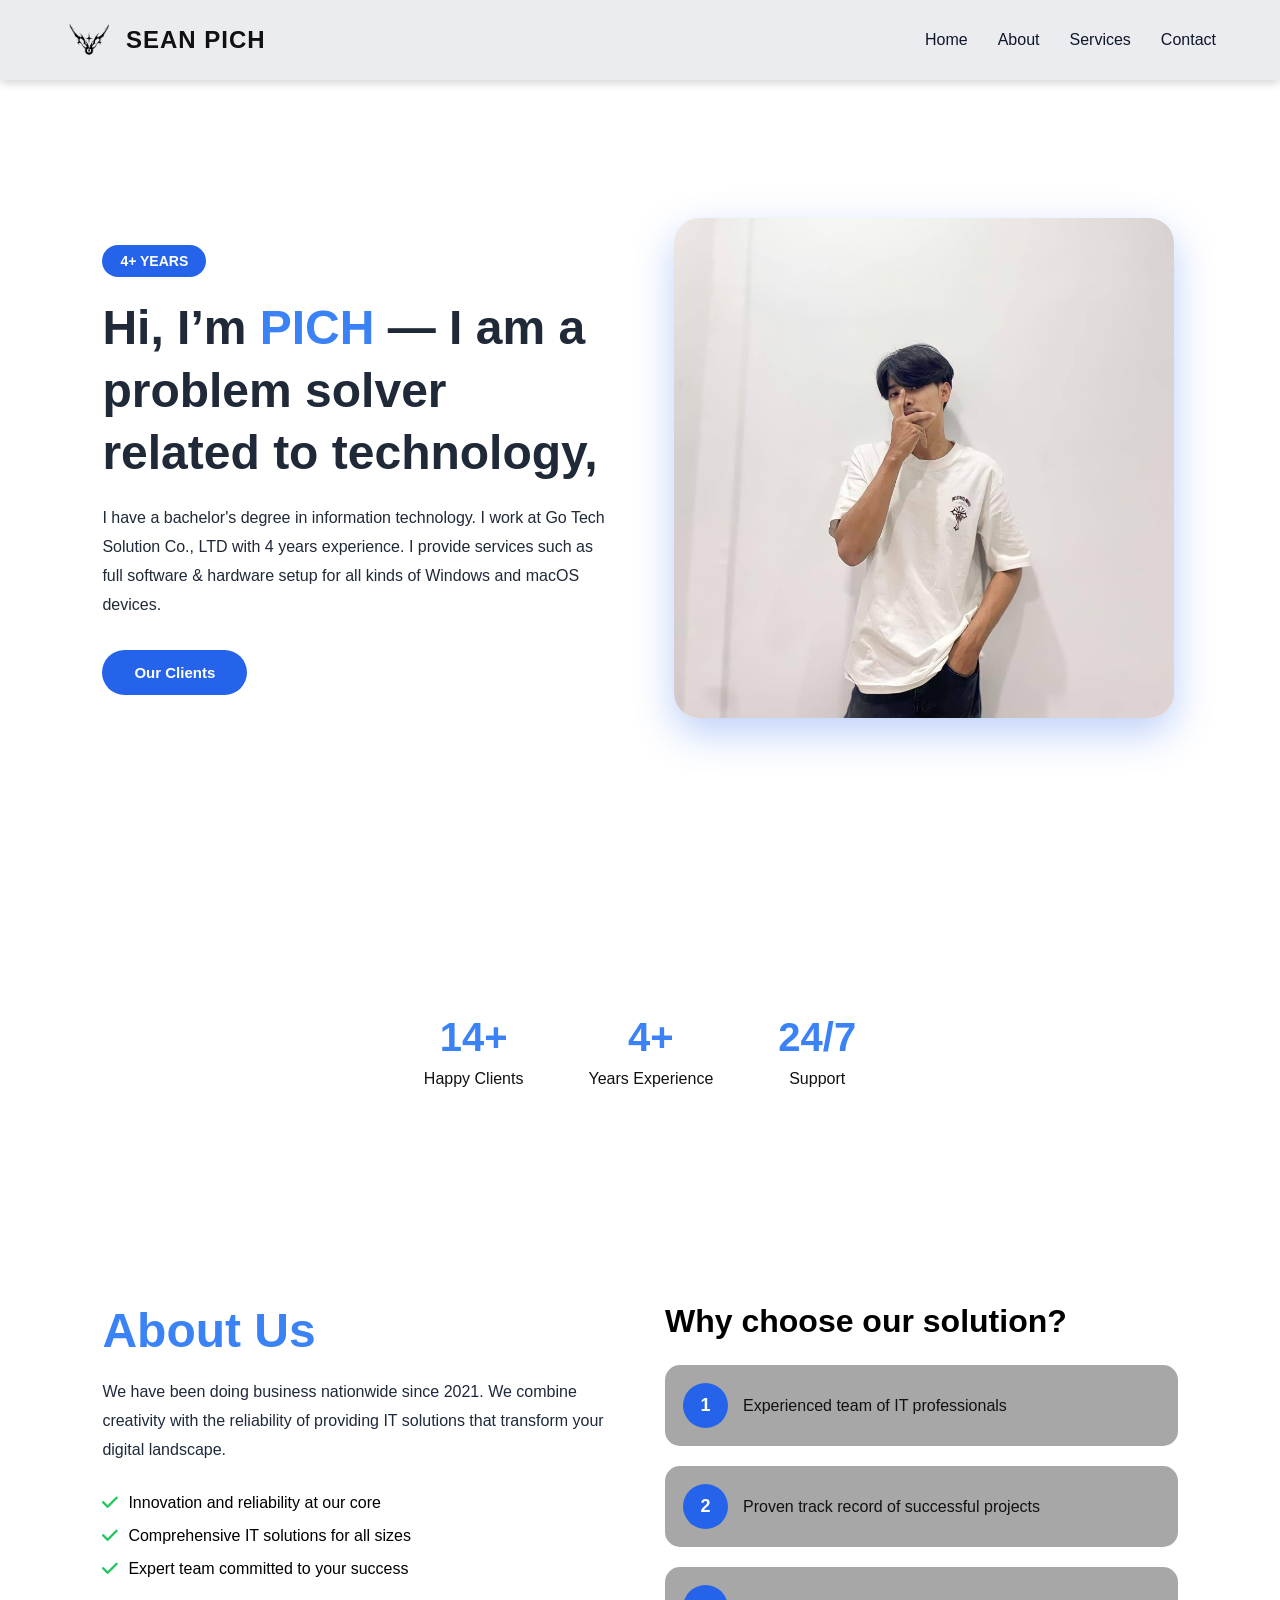
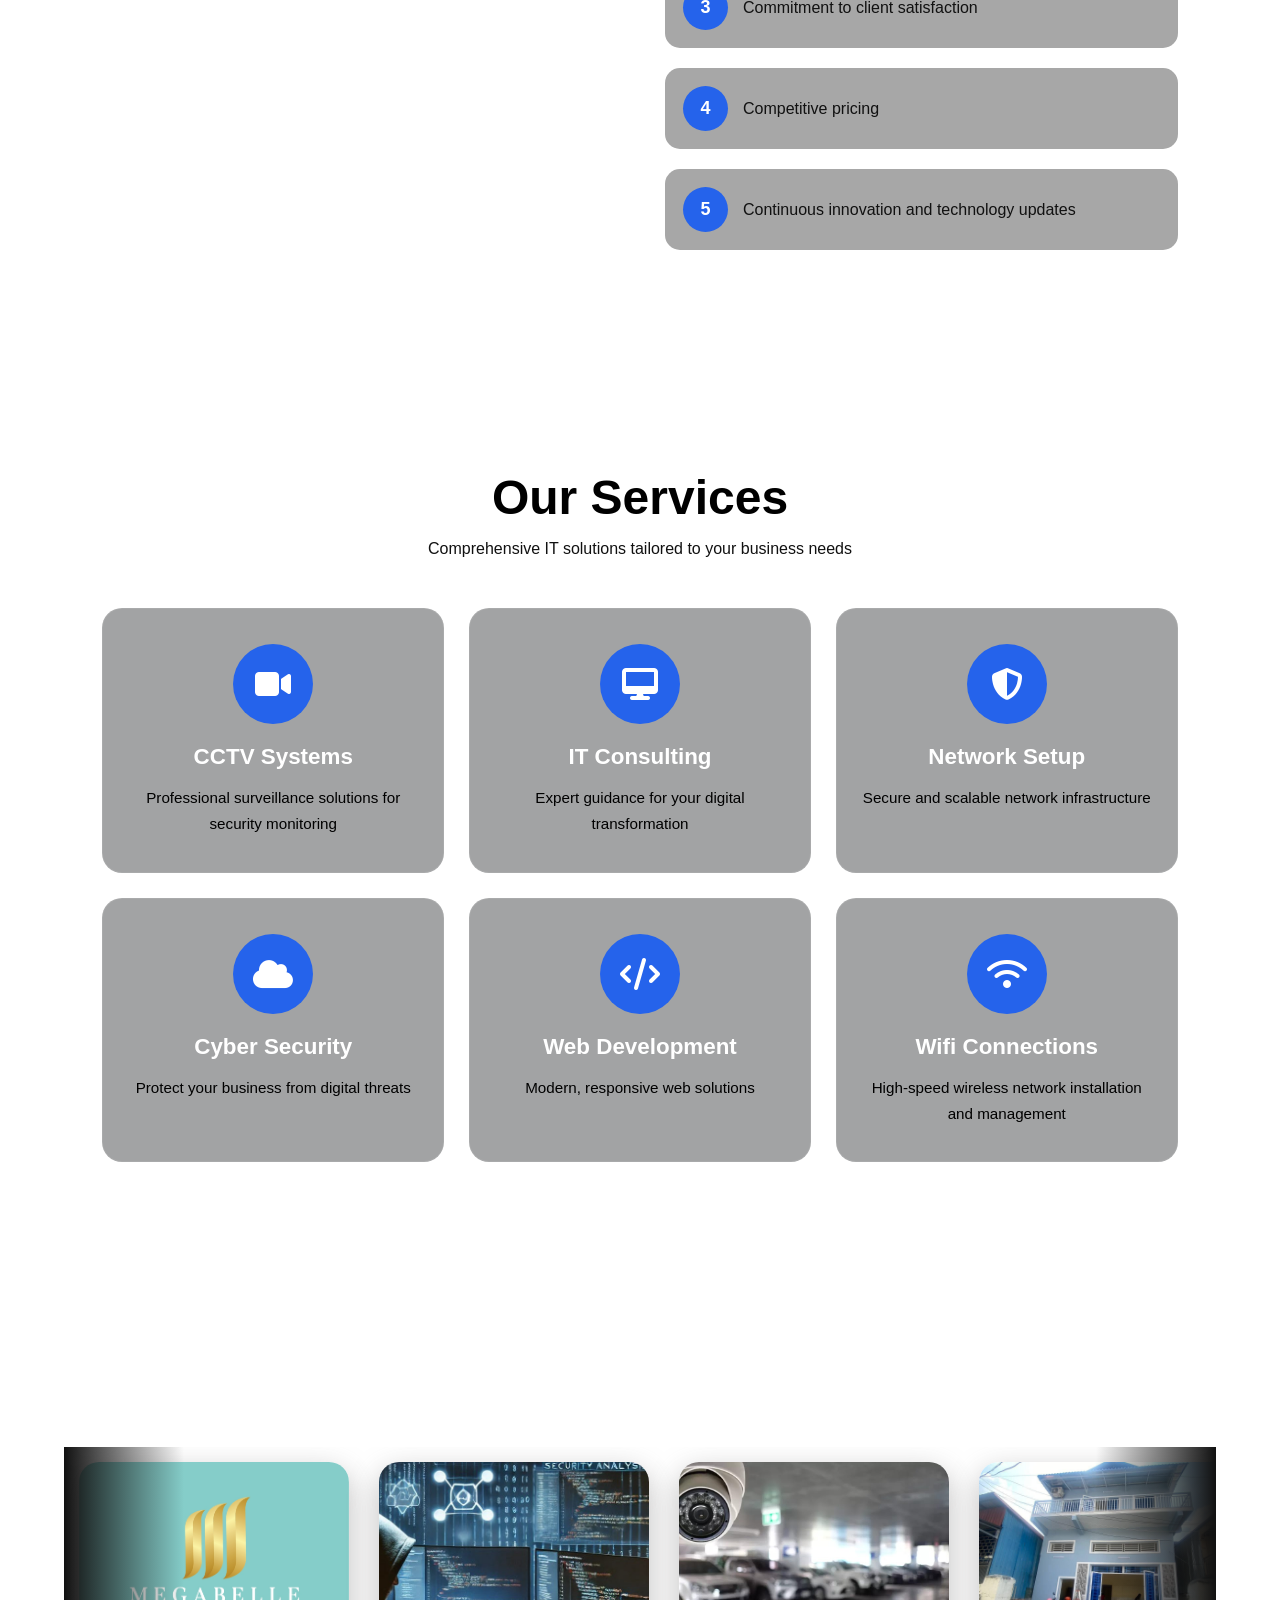
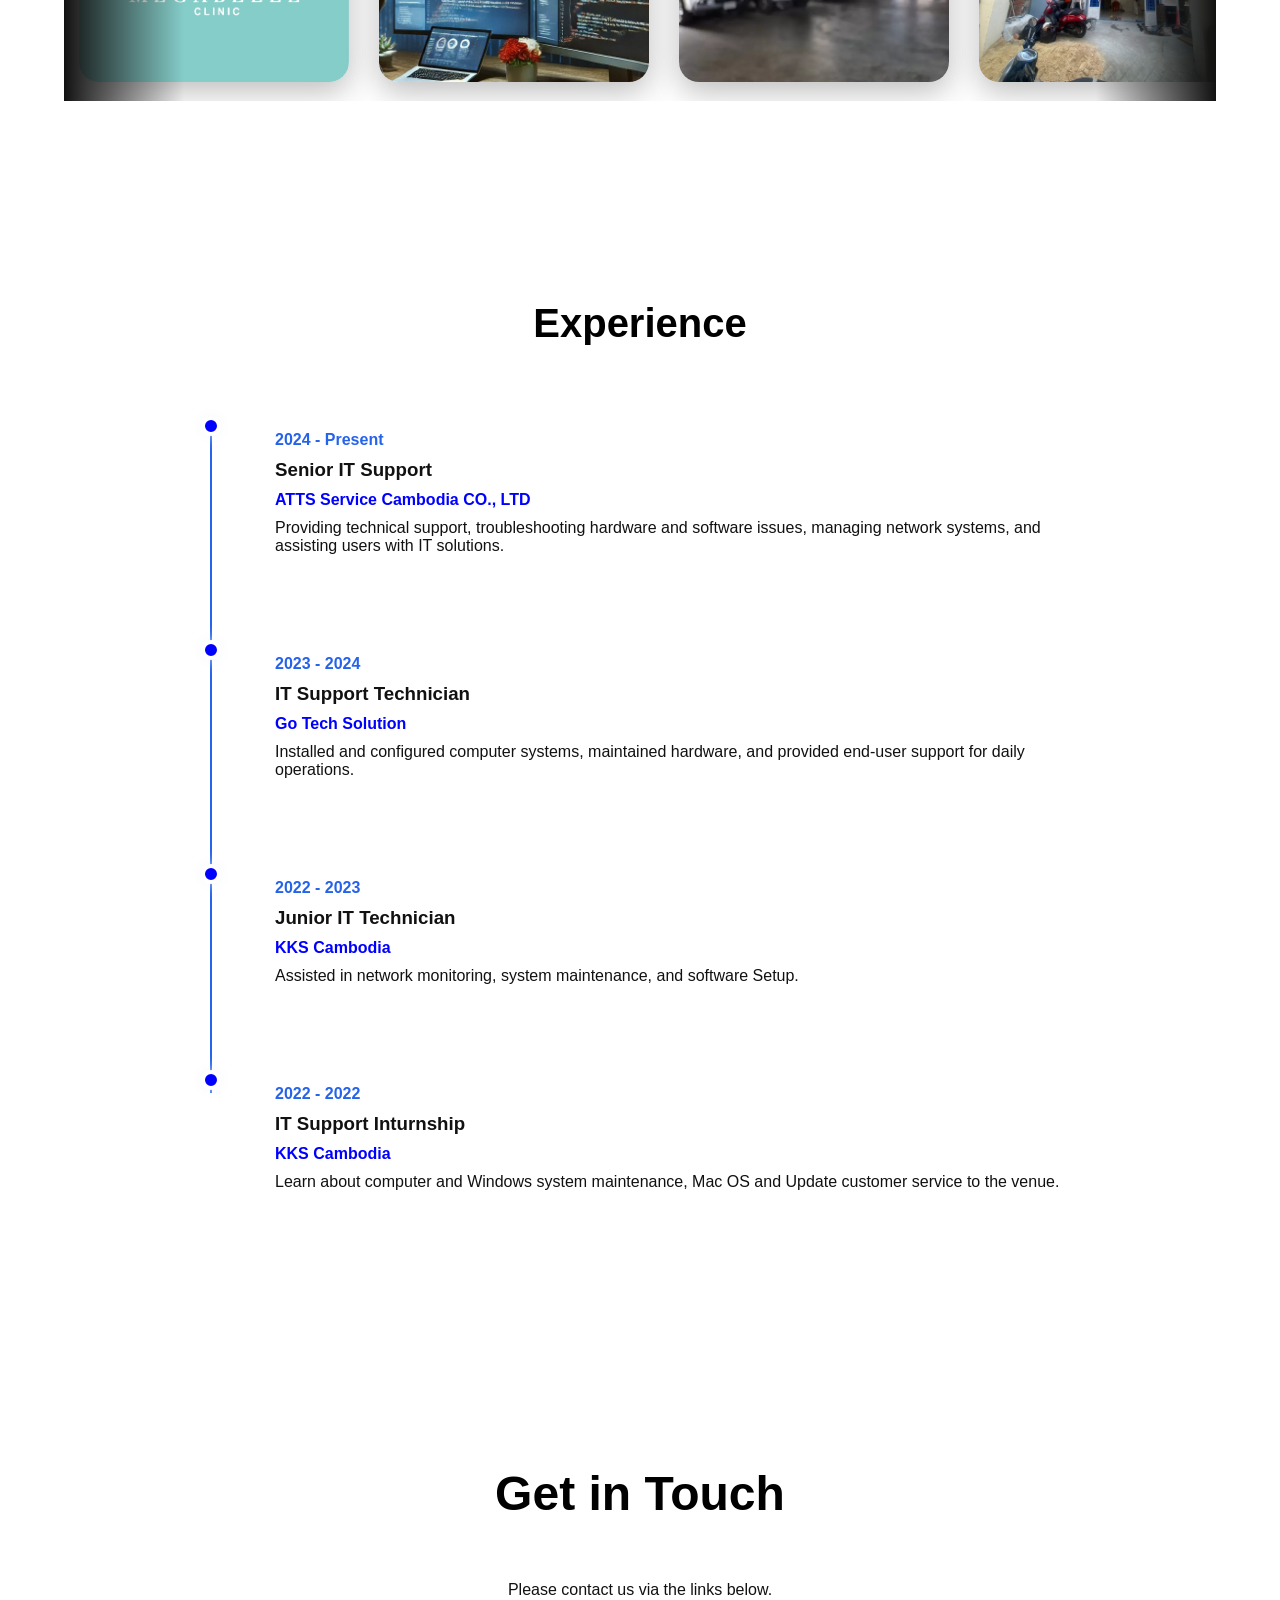
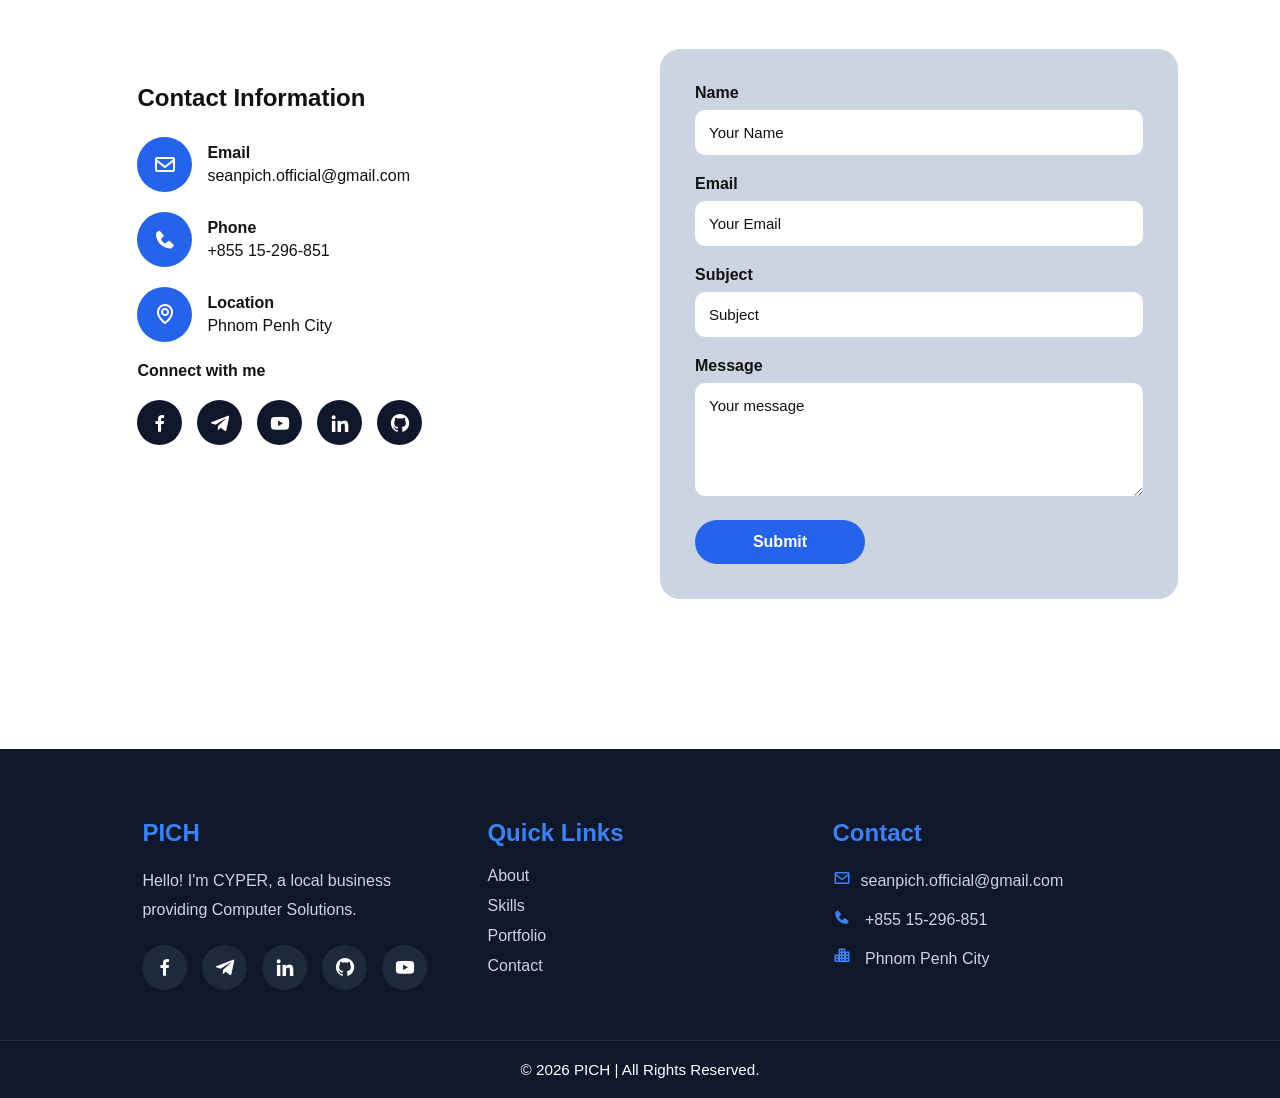
<file: index.html>
<!DOCTYPE html>
<html lang="en">
<head>
<meta charset="UTF-8">
<meta name="viewport" content="width=device-width, initial-scale=1.0">
<title>SEAN PICH | CYPER</title>
<link rel="icon" type="image/png" href="Image/Cyper-Logo.png" />

<link rel="stylesheet" href="style.css">
<link rel="stylesheet" href="script.js">
<link rel="stylesheet"
href="https://cdnjs.cloudflare.com/ajax/libs/font-awesome/6.5.1/css/all.min.css">
<link href="https://unpkg.com/boxicons@2.1.4/css/boxicons.min.css" rel="stylesheet">
<link rel="stylesheet"
href="https://cdnjs.cloudflare.com/ajax/libs/font-awesome/6.5.1/css/all.min.css">
<link rel="stylesheet"
href="https://cdnjs.cloudflare.com/ajax/libs/font-awesome/6.5.1/css/all.min.css">
</head>

<body>

<header>
    <div class="container header-inner">
      <div class="logo">
        <img src="Image/Cyper-Logo.png" alt="logo" />
        <a href="#" class="brand">SEAN PICH</a>
      </div>

        <ul class="nav-links">
            <li><a href="#home">Home</a></li>
            <li><a href="#about">About</a></li>
            <li><a href="#services">Services</a></li>
            <li><a href="#contact">Contact</a></li>
        </ul>
    </nav>
</header>

     <!-- Home -->
  <section id="hero" class="hero-section">
    <div class="container">

      <!-- LEFT CONTENT -->
      <div class="hero-text">
        <span class="badge">4+ YEARS</span>

        <h1>
          Hi, I’m <span>PICH</span> — I am a<br>
          problem solver related to technology, 
        </h1>

        <p>
          I have a bachelor's degree in information technology. I work at Go Tech Solution Co., LTD with 4 years experience. I provide services such as full software & hardware setup for all kinds of Windows and macOS devices.
        </p>

        <div class="buttons">
          <a href="Project/"><button class="btn primary" onclick="showApps()">Our Clients</button></a>
          
        </div>
      </div>

      <!-- RIGHT IMAGE -->
      <div class="hero-image">
        <img src="Image/4.jpg" alt="Developer">
      </div>
    </div>
  </section>

      <!-- Project Counter Section -->
<section class="stats">

    <div class="stat-card">
        <h2>14+</h2>
        <p>Happy Clients</p>
    </div>

    <div class="stat-card">
        <h2>4+</h2>
        <p>Years Experience</p>
    </div>

    <div class="stat-card">
        <h2>24/7</h2>
        <p>Support</p>
    </div>
</section>

    <!-----ABOUT US------>
<section id="about" class="about-section">
    <div class="about-container">

        <!-- LEFT -->
        <div class="about-left">
            <h1>About Us</h1>
            <p>
                We have been doing business nationwide since 2021. 
                We combine creativity with the reliability of providing IT solutions that transform your digital landscape.
            </p>

            <ul class="about-features">
                <li><i class="fas fa-check"></i> Innovation and reliability at our core</li>
                <li><i class="fas fa-check"></i> Comprehensive IT solutions for all sizes</li>
                <li><i class="fas fa-check"></i> Expert team committed to your success</li>
            </ul>
        </div>

        <!-- RIGHT -->
        <div class="about-right">
            <h2>Why choose our solution?</h2>

            <div class="why-item">
                <div class="number">1</div>
                <p>Experienced team of IT professionals</p>
            </div>

            <div class="why-item">
                <div class="number">2</div>
                <p>Proven track record of successful projects</p>
            </div>

            <div class="why-item">
                <div class="number">3</div>
                <p>Commitment to client satisfaction</p>
            </div>

            <div class="why-item">
                <div class="number">4</div>
                <p>Competitive pricing</p>
            </div>

            <div class="why-item">
                <div class="number">5</div>
                <p>Continuous innovation and technology updates</p>
            </div>

        </div>

    </div>
</section>

<!--------SECTION SEVICES------------->
<section id="services" class="services-section">
  <h2>Our Services</h2>
  <p>Comprehensive IT solutions tailored to your business needs</p>

  <div class="services-grid">

    <!-- Service 1 -->
        <div class="service-card">
            <div class="icon">
                <i class="fa-solid fa-video"></i>
            </div>
            <h3>CCTV Systems</h3>
            <p>Professional surveillance solutions for security monitoring</p>
        </div>

        <!-- Service 2 -->
        <div class="service-card">
            <div class="icon">
                <i class="fa-solid fa-desktop"></i>
            </div>
            <h3>IT Consulting</h3>
            <p>Expert guidance for your digital transformation</p>
        </div>

        <!-- Service 3 -->
        <div class="service-card">
            <div class="icon">
                <i class="fa-solid fa-shield-halved"></i>
            </div>
            <h3>Network Setup</h3>
            <p>Secure and scalable network infrastructure</p>
        </div>

        <!-- Service 4 -->
        <div class="service-card">
            <div class="icon">
                <i class="fa-solid fa-cloud"></i>
            </div>
            <h3>Cyber Security</h3>
            <p>Protect your business from digital threats</p>
        </div>

        <!-- Service 5 -->
        <div class="service-card">
            <div class="icon">
                <i class="fa-solid fa-code"></i>
            </div>
            <h3>Web Development</h3>
            <p>Modern, responsive web solutions</p>
        </div>

        <!-- Service 6 -->
        <div class="service-card">
            <div class="icon">
                <i class="fa-solid fa-wifi"></i>
            </div>
            <h3>Wifi Connections</h3>
            <p>High-speed wireless network installation and management</p>
        </div>
  </div>
</section>
<section class="carousel-section">
    <h2>Our Gallery</h2>

    <div class="slider">
        <div class="slide-track">

            <!-- Set 1 -->
            <div class="slide">
                <img src="Image/Megabelle.jpg" alt="">
            </div>

            <div class="slide">
                <img src="Image/Office Security Upgrade.jpg" alt="">
            </div>

            <div class="slide">
                <img src="Image/Parking CCTV Setup.jpg" alt="">
            </div>

            <div class="slide">
                <img src="Image/Perkpra Camera Project.jpg" alt="">
            </div>

            <div class="slide">
                <img src="Image/SK SEVEN.png" alt="">
            </div>

            <div class="slide">
                <img src="Image/SK7 Warehouse.jpg" alt="">
            </div>

            <!-- Duplicate Set -->
            <div class="slide">
                <img src="Image/Systems Network Cyber Security.jpg" alt="">
            </div>

        </div>
    </div>
</section>

<!-- EXPERIENCE SECTION -->
<section id="experience" class="experience section">
  <div class="container">
    <div class="section-title">
      <h2>Experience</h2>
    </div>

    <div class="timeline">

      <div class="timeline-item">
        <div class="timeline-dot"></div>

        <div class="timeline-content">
          <span class="timeline-date">2024 - Present</span>
          <h3>Senior IT Support</h3>
          <h4>ATTS Service Cambodia CO., LTD</h4>
          <p>
            Providing technical support, troubleshooting hardware and software
            issues, managing network systems, and assisting users with IT solutions.
          </p>
        </div>
      </div>

      <div class="timeline-item">
        <div class="timeline-dot"></div>

        <div class="timeline-content">
          <span class="timeline-date">2023 - 2024</span>
          <h3>IT Support Technician</h3>
          <h4>Go Tech Solution</h4>
          <p>
            Installed and configured computer systems, maintained hardware,
            and provided end-user support for daily operations.
          </p>
        </div>
      </div>

      <div class="timeline-item">
        <div class="timeline-dot"></div>

        <div class="timeline-content">
          <span class="timeline-date">2022 - 2023</span>
          <h3>Junior IT Technician</h3>
          <h4>KKS Cambodia  </h4>
          <p>
            Assisted in network monitoring, system maintenance, and software Setup.
          </p>
        </div>
      </div>

          <div class="timeline-item">
        <div class="timeline-dot"></div>

        <div class="timeline-content">
          <span class="timeline-date">2022 - 2022</span>
          <h3>IT Support Inturnship</h3>
          <h4>KKS Cambodia  </h4>
          <p>
            Learn about computer and Windows system maintenance, Mac OS and​ Update customer service to the venue.
          </p>
        </div>
      </div>

    </div>
  </div>
</section>

    <!-- CONTACT -->
    <section id="contact" class="contact-section section">
      <h2 class="section-title">Get in Touch</h2>
      <p class="subtitle">Please contact us via the links below.</p>

      <div class="contact-container">
        <div class="contact-info">
          <h3>Contact Information</h3>
          <div class="info-item">
            <div class="icon-box"><i class='bx bx-envelope'></i></div>
            <div><strong>Email</strong>
              <p>seanpich.official@gmail.com</p>
            </div>
          </div>
          <div class="info-item">
            <div class="icon-box"><i class='bx bxs-phone'></i></div>
            <div><strong>Phone</strong>
              <p>+855 15-296-851</p>
            </div>
          </div>
          <div class="info-item">
            <div class="icon-box"><i class='bx bx-map'></i></div>
            <div><strong>Location</strong>
              <p>Phnom Penh City</p>
            </div>
          </div>

          <p><strong>Connect with me</strong></p>
          <div class="social-icons">
            <a href="https://www.facebook.com/sadilyu"><i class='bx bxl-facebook'></i></a>
            <a href="https://t.me/Cyper_v2"><i class='bx bxl-telegram'></i></a>
            <a href="https://www.youtube.com/@Cyper_v2"><i class='bx bxl-youtube'></i></a>
             <a href="https://www.linkedin.com/in/sean-pich007"><i class='bx bxl-linkedin'></i></a>
             <a href="https://github.com/seanpich"><i class='bx bxl-github' ></i></a>
          </div>
        </div>

        <form class="contact-form">
          <div class="form-group"><label>Name</label><input type="text" placeholder="Your Name" required /></div>
          <div class="form-group"><label>Email</label><input type="email" placeholder="Your Email" required /></div>
          <div class="form-group"><label>Subject</label><input type="text" placeholder="Subject" required /></div>
          <div class="form-group"><label>Message</label><textarea rows="5" placeholder="Your message"
              required></textarea></div>
          <button type="submit">Submit</button>
        </form>
      </div>
    </section>
  </main>

<!-- FOOTER -->
  <footer class="site-footer">
    <div class="container footer-content">
      <div class="footer-section">
        <h3>PICH</h3>
        <p>Hello! I'm CYPER, a local business providing Computer Solutions.</p>
        <div class="footer-socials">
          <a href="https://www.facebook.com/sadilyu"><i class="bx bxl-facebook"></i></a>
          <a href="https://t.me/Cyper_v2"><i class="bx bxl-telegram"></i></a>
          <a href="https://www.linkedin.com/in/sean-pich007"><i class='bx bxl-linkedin'></i></a>
          <a href="https://github.com/seanpich"><i class='bx bxl-github' ></i></a>
          <a href="https://www.youtube.com/@Cyper_v2"><i class='bx bxl-youtube'></i></a>
        </div>
      </div>

      <div class="footer-section">
        <h3>Quick Links</h3>
        <ul>
          <li><a href="#about">About</a></li>
          <li><a href="#skill">Skills</a></li>
          <li><a href="#portfolio">Portfolio</a></li>
          <li><a href="#contact">Contact</a></li>
        </ul>
      </div>

      <div class="footer-section">
        <h3>Contact</h3>
        <p><i class='bx bx-envelope'></i>seanpich.official@gmail.com</p>
        <p><i class='bx bxs-phone'></i> +855 15-296-851</p>
        <p><i class='bx bxs-city'></i> Phnom Penh City</p>
      </div>
    </div>

    <div class="footer-bottom">
      <p>© 2026 PICH | All Rights Reserved.</p>
    </div>
  </footer>
<script src="script.js"></script>

</body>
</html>
</file>
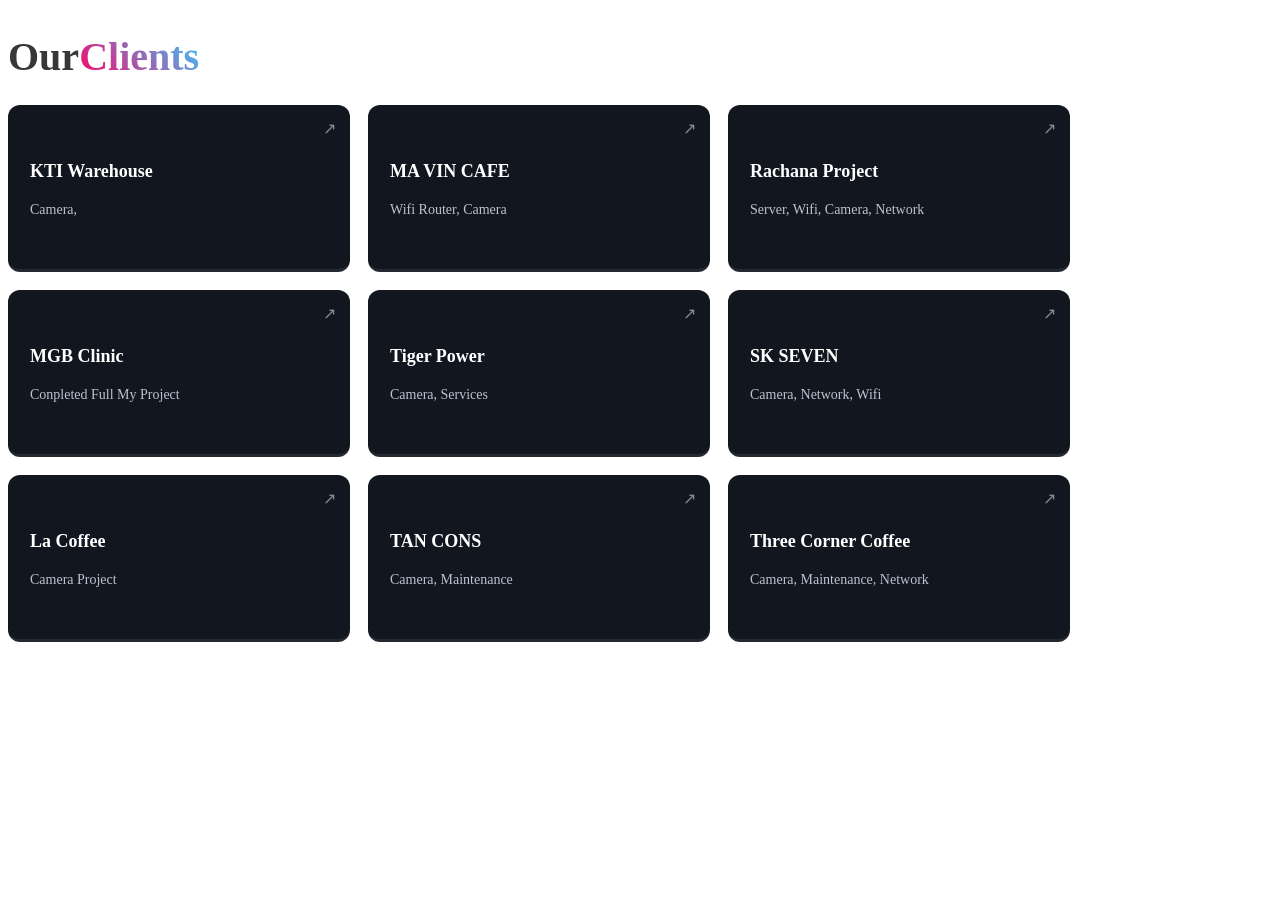
<file: Project/index.html>
<!DOCTYPE html>
<html lang="en">
<head>
    <meta charset="UTF-8">
    <meta name="viewport" content="width=device-width, initial-scale=1.0">
    <title>PROJECT</title>
    <link rel="icon" type="image/png" href="Image/Cyper-Logo.png" />
    <link rel="stylesheet" href="style.css">
</head>
<body>
    <!-----PROJECT----->
<section class="projects-section" id="projects">
  <h2 class="section-title">
    Our<span>Clients</span>
  </h2>

  <div class="projects-grid">

    <a href="#" class="project-card">
      <h3>KTI Warehouse</h3>
      <p>Camera, </p>
      <span class="external-icon">↗</span>
    </a>

    <a href="#" class="project-card">
      <h3>MA VIN CAFE</h3>
      <p>Wifi Router, Camera</p>
      <span class="external-icon">↗</span>
    </a>

    <a href="#" class="project-card">
      <h3>Rachana Project</h3>
      <p>Server, Wifi, Camera, Network</p>
      <span class="external-icon">↗</span>
    </a>

    <a href="#" class="project-card">
      <h3>MGB Clinic</h3>
      <p>Conpleted Full My Project</p>
      <span class="external-icon">↗</span>
    </a>

    <a href="#" class="project-card">
      <h3>Tiger Power</h3>
      <p>Camera, Services</p>
      <span class="external-icon">↗</span>
    </a>

    <a href="#" class="project-card">
      <h3>SK SEVEN</h3>
      <p>Camera, Network, Wifi</p>
      <span class="external-icon">↗</span>
    </a>

    <a href="#" class="project-card">
      <h3>La Coffee</h3>
      <p>Camera Project</p>
      <span class="external-icon">↗</span>
    </a>

    <a href="#" class="project-card">
      <h3>TAN CONS</h3>
      <p>Camera, Maintenance</p>
      <span class="external-icon">↗</span>
    </a>

    <a href="#" class="project-card">
      <h3>Three Corner Coffee</h3>
      <p>Camera, Maintenance, Network</p>
      <span class="external-icon">↗</span>
    </a>
    <!-- Duplicate as needed... -->
  </div>
</section>


</body>
</html>
</file>
<file: style.css>
*{
margin:0;
padding:0;
box-sizing:border-box;
font-family:Arial,sans-serif;
scroll-behavior:smooth;
}

:root{
--bg:#ffffff;
--text:#111;
--primary:#0077ff;
}

.dark{
--bg:#ffffff;
--text:#111;
}

body{
background:var(--bg);
color:var(--text);
}

/* ==========================
   HEADER & NAVBAR
========================== */

header{
    position:fixed;
    top:0;
    left:0;
    width:100%;
    z-index:1000;
    background:#0f172a;
    box-shadow:0 2px 10px rgba(0,0,0,.2);
}

.navbar{
    max-width:1200px;
    margin:auto;
    padding:18px 5%;
    display:flex;
    justify-content:space-between;
    align-items:center;
}

.logo{
    font-size:1.8rem;
    font-weight:700;
    color:#3b82f6;
    text-decoration:none;
}

/* NAV LINKS */

.nav-links{
    display:flex;
    list-style:none;
    gap:30px;
}

.nav-links a{
    color:#111;
    text-decoration:none;
    font-size:16px;
    font-weight:500;
    transition:.3s;
}

.nav-links a:hover{
    color:#3b82f6;
}

/* RIGHT ICONS */

.icons{
    display:flex;
    align-items:center;
    gap:15px;
}

/* DARK MODE BUTTON */

#theme-btn{
    width:45px;
    height:45px;
    border:none;
    border-radius:50%;
    background:#1e293b;
    color:#fff;
    cursor:pointer;
    font-size:18px;
    transition:.3s;
}

#theme-btn:hover{
    background:#2563eb;
}

/* MENU BUTTON */

.menu-btn{
    display:none;
    width:45px;
    height:45px;
    border:none;
    border-radius:50%;
    background:#1e293b;
    color:#fff;
    cursor:pointer;
    font-size:22px;
    transition:.3s;
}

.menu-btn:hover{
    background:#2563eb;
}
/* ==========================
   HEADER & NAVBAR
========================== */

header{
    position:fixed;
    top:0;
    left:0;
    width:100%;
    z-index:1000;
    background:#ebecef;
    box-shadow:0 2px 10px rgba(0,0,0,.2);
}

/* ==========================
   LOGO SECTION
========================== */

.logo{
    display:flex;
    align-items:center;
    gap:12px;
}

.logo img{
    
    width:50px;
    height:50px;
    object-fit:contain;
    border-radius:50%;
    transition:0.4s ease;
}

.logo img:hover{
    transform:rotate(360deg);
}

.brand{
    text-decoration:none;
    font-size:1.5rem;
    font-weight:700;
    color:#111;
    letter-spacing:1px;
    transition:0.3s ease;
}

.brand:hover{
    color:#3b82f6;
}

/* ==========================
   HEADER CONTAINER
========================== */

.header-inner{
    display:flex;
    justify-content:space-between;
    align-items:center;
    padding:15px 5%;
}

/* ==========================
   MOBILE
========================== */

@media(max-width:768px){

    .logo img{
        width:40px;
        height:40px;
    }

    .brand{
        font-size:1.1rem;
    }

}

/* NAV LINKS */

.nav-links{
    display:flex;
    list-style:none;
    gap:30px;
}

.nav-links a{
    color:#0f172a;
    text-decoration:none;
    font-size:16px;
    font-weight:500;
    transition:.3s;
}

.nav-links a:hover{
    color:blue;
}

/* RIGHT ICONS */

.icons{
    display:flex;
    align-items:center;
    gap:15px;
}

/* DARK MODE BUTTON */

#theme-btn{
    width:45px;
    height:45px;
    border:none;
    border-radius:50%;
    background:#1e293b;
    color:#fff;
    cursor:pointer;
    font-size:18px;
    transition:.3s;
}

#theme-btn:hover{
    background:#2563eb;
}

/* MENU BUTTON */

.menu-btn{
    display:none;
    width:45px;
    height:45px;
    border:none;
    border-radius:50%;
    background:#1e293b;
    color:#fff;
    cursor:pointer;
    font-size:22px;
    transition:.3s;
}

.menu-btn:hover{
    background:#2563eb;
}

/* ==========================
   MOBILE MENU
========================== */

@media(max-width:768px){

    .menu-btn{
        display:flex;
        align-items:center;
        justify-content:center;
    }

    .nav-links{
        position:absolute;
        top:80px;
        left:-100%;
        width:100%;
        background:#0f172a;
        flex-direction:column;
        text-align:center;
        padding:25px 0;
        transition:.4s;
    }

    .nav-links.active{
        left:0;
    }

    .nav-links li{
        margin:15px 0;
    }

}

/* ==========================
   HERO SECTION
========================== */

.hero-section {
    min-height: 100vh;
    display: flex;
    align-items: center;
    padding: 120px 8% 80px;
    
}

.hero-section .container {
    display: flex;
    align-items: center;
    justify-content: space-between;
    gap: 60px;
    width: 100%;
}

.hero-text {
    flex: 1;
}

.badge {
    display: inline-block;
    background: #2563eb;
    color: #ffff;
    padding: 8px 18px;
    border-radius: 30px;
    font-size: 14px;
    font-weight: 600;
    margin-bottom: 20px;
    animation: fadeIn 1s ease;
}

.hero-text h1 {
    font-size: 3rem;
    line-height: 1.3;
    margin-bottom: 20px;
    color: #1f2937;
}

.hero-text h1 span {
    color: #3b82f6;
}

.hero-text p {
    font-size: 1rem;
    line-height: 1.8;
    color: #1f2937;
    margin-bottom: 30px;
    max-width: 650px;
}

.buttons {
    display: flex;
    gap: 15px;
    flex-wrap: wrap;
}

.btn {
    padding: 14px 32px;
    border: none;
    border-radius: 50px;
    cursor: pointer;
    font-size: 15px;
    font-weight: 600;
    transition: 0.4s;
}

.btn.primary {
    background: #2563eb;
    color: #fff;
}

.btn.primary:hover {
    background: #1d4ed8;
    transform: translateY(-4px);
}

/* ==========================
   HERO IMAGE
========================== */

.hero-image {
    flex: 1;
    text-align: center;
}

.hero-image img {
    width: 100%;
    max-width: 500px;
    border-radius: 25px;
    object-fit: cover;
    box-shadow: 0 15px 40px rgba(37, 99, 235, 0.3);
    animation: floatImage 4s ease-in-out infinite;
}

/* ==========================
   STATS SECTION
========================== */

.stats {
    display: flex;
    justify-content: center;
    grid-template-columns: repeat(3, 1fr);
    gap: 25px;
    padding: 80px 8%;
   
}

.stat-card {
    
    padding: 35px 20px;
    text-align: center;
    border-radius: 20px;
    transition: 0.4s;
   
}

.stat-card:hover {
    transform: translateY(-10px);
}

.stat-card h2 {
    font-size: 2.5rem;
    color: #3b82f6;
    margin-bottom: 10px;
}

.stat-card p {
    color: #111;
    font-size: 1rem;
}

/* ==========================
   ANIMATIONS
========================== */

@keyframes floatImage {
    0% {
        transform: translateY(0);
    }
    50% {
        transform: translateY(-15px);
    }
    100% {
        transform: translateY(0);
    }
}

@keyframes fadeIn {
    from {
        opacity: 0;
        transform: translateY(25px);
    }
    to {
        opacity: 1;
        transform: translateY(0);
    }
}

/* ==========================
   RESPONSIVE TABLET
========================== */

@media (max-width: 992px) {

    .hero-section .container {
        flex-direction: column-reverse;
        text-align: center;
    }

    .hero-text h1 {
        font-size: 2.4rem;
    }

    .hero-text p {
        margin: 0 auto 30px;
    }

    .buttons {
        justify-content: center;
    }

    .stats {
        grid-template-columns: repeat(2, 1fr);
    }
}

/* ==========================
   RESPONSIVE MOBILE
========================== */

@media (max-width: 768px) {

    .hero-section {
        padding: 100px 5% 60px;
    }

    .hero-text h1 {
        font-size: 2rem;
    }

    .hero-text p {
        font-size: 0.95rem;
    }

    .hero-image img {
        max-width: 320px;
    }

    .stats {
        grid-template-columns: 1fr;
        padding: 60px 5%;
    }

    .stat-card h2 {
        font-size: 2rem;
    }
}
/* ==========================
   ABOUT SECTION
========================== */

.about-section{
    padding:100px 8%;
    
    color:#1e293b;
}

.about-container{
    display:flex;
    justify-content:space-between;
    align-items:flex-start;
    gap:50px;
}

.about-left,
.about-right{
    flex:1;
}

/* LEFT SIDE */

.about-left h1{
    font-size:3rem;
    margin-bottom:20px;
    color:#3b82f6;
}

.about-left p{
    font-size:1rem;
    line-height:1.8;
    color:#1e293b;
    margin-bottom:30px;
}

.about-features{
    list-style:none;
}

.about-features li{
    margin-bottom:15px;
    font-size:1rem;
    color:#010101;
    display:flex;
    align-items:center;
    gap:10px;
}

.about-features li i{
    color:#22c55e;
    font-size:18px;
}

/* RIGHT SIDE */

.about-right h2{
    font-size:2rem;
    margin-bottom:25px;
    color:black;
}

.why-item{
    display:flex;
    align-items:center;
    gap:15px;
    margin-bottom:20px;
    padding:18px;
    background:#a7a7a7;
    border-radius:15px;
    transition:.4s ease;
}

.why-item:hover{
    transform:translateX(10px);
    background:#ffff;
}

.number{
    width:45px;
    height:45px;
    min-width:45px;
    display:flex;
    align-items:center;
    justify-content:center;
    background:#2563eb;
    color:#fff;
    font-weight:bold;
    font-size:18px;
    border-radius:50%;
}

.why-item p{
    color:#111;
    font-size:1rem;
    line-height:1.5;
}

/* ==========================
   ANIMATIONS
========================== */

.about-left{
    animation:slideLeft 1s ease;
}

.about-right{
    animation:slideRight 1s ease;
}

@keyframes slideLeft{
    from{
        opacity:0;
        transform:translateX(-50px);
    }
    to{
        opacity:1;
        transform:translateX(0);
    }
}

@keyframes slideRight{
    from{
        opacity:0;
        transform:translateX(50px);
    }
    to{
        opacity:1;
        transform:translateX(0);
    }
}

/* ==========================
   TABLET
========================== */

@media(max-width:992px){

    .about-container{
        flex-direction:column;
    }

    .about-left,
    .about-right{
        width:100%;
    }

}

/* ==========================
   MOBILE
========================== */

@media(max-width:768px){

    .about-section{
        padding:80px 5%;
    }

    .about-left h1{
        font-size:2.2rem;
        text-align:center;
    }

    .about-left p{
        text-align:center;
    }

    .about-right h2{
        font-size:1.6rem;
        text-align:center;
    }

    .why-item{
        padding:15px;
    }

    .why-item p{
        font-size:0.95rem;
    }

}

/* ==========================
   SERVICES SECTION
========================== */

.services-section{
    padding:100px 8%;
    
    text-align:center;
}

.services-section h2{
    font-size:3rem;
    color:black;
    margin-bottom:15px;
}

.services-section > p{
    color:#111;
    font-size:1rem;
    margin-bottom:50px;
}

/* SERVICES GRID */

.services-grid{
    display:grid;
    grid-template-columns:repeat(3, 1fr);
    gap:25px;
}

/* SERVICE CARD */

.service-card{
    background:#a2a3a4;
    padding:35px 25px;
    border-radius:20px;
    transition:0.4s ease;
    border:1px solid rgba(255,255,255,0.08);
    cursor:pointer;
}

.service-card:hover{
    transform:translateY(-12px);
    box-shadow:0 15px 35px rgba(37,99,235,0.25);
}

.icon{
    width:80px;
    height:80px;
    margin:0 auto 20px;
    border-radius:50%;
    background:#2563eb;
    display:flex;
    align-items:center;
    justify-content:center;
}

.icon i{
    font-size:32px;
    color:#fff;
}

.service-card h3{
    color:#fff;
    font-size:1.4rem;
    margin-bottom:15px;
}

.service-card p{
    color:black;
    line-height:1.7;
    font-size:0.95rem;
}

/* ==========================
   ANIMATIONS
========================== */

.service-card{
    animation:fadeUp 0.8s ease forwards;
}

@keyframes fadeUp{
    from{
        opacity:0;
        transform:translateY(40px);
    }
    to{
        opacity:1;
        transform:translateY(0);
    }
}

/* ==========================
   TABLET
========================== */

@media (max-width:992px){

    .services-grid{
        grid-template-columns:repeat(2, 1fr);
    }

    .services-section h2{
        font-size:2.5rem;
    }

}

/* ==========================
   MOBILE
========================== */

@media (max-width:768px){

    .services-section{
        padding:80px 5%;
    }

    .services-grid{
        grid-template-columns:1fr;
    }

    .services-section h2{
        font-size:2rem;
    }

    .service-card{
        padding:30px 20px;
    }

    .icon{
        width:70px;
        height:70px;
    }

    .icon i{
        font-size:28px;
    }

}

.carousel-section{
    padding:100px 5%;
    
    text-align:center;
}

.carousel-section h2{
    color:#fff;
    font-size:2.5rem;
    margin-bottom:40px;
}

.slider{
    width:100%;
    overflow:hidden;
    position:relative;
}

.slide-track{
    display:flex;
    width:calc(300px * 12);
    animation:scroll 30s linear infinite;
}

.slide{
    width:300px;
    padding:15px;
    flex-shrink:0;
}

.slide img{
    width:100%;
    height:220px;
    object-fit:cover;
    border-radius:20px;
    transition:.5s;
    box-shadow:0 10px 30px rgba(94, 93, 93, 0.4);
}

.slide img:hover{
    transform:scale(1.08);
}

.slider::before,
.slider::after{
    content:"";
    position:absolute;
    top:0;
    width:120px;
    height:100%;
    z-index:2;
}

.slider::before{
    left:0;
    background:linear-gradient(to right,#111,transparent);
}

.slider::after{
    right:0;
    background:linear-gradient(to left,#111,transparent);
}

@keyframes scroll{
    0%{
        transform:translateX(0);
    }
    100%{
        transform:translateX(calc(-300px * 6));
    }
}
@media (max-width:768px){

    .slide{
        width:220px;
    }

    .slide img{
        height:160px;
    }

    .slide-track{
        width:calc(220px * 12);
    }

    @keyframes scroll{
        0%{
            transform:translateX(0);
        }

        100%{
            transform:translateX(calc(-220px * 6));
        }
    }

}

/* ==========================
   CONTACT SECTION
========================== */

.contact-section{
    padding:100px 8%;
    
}

.section-title{
    text-align:center;
    font-size:3rem;
    color:black;
    margin-bottom:10px;
}

.subtitle{
    text-align:center;
    color:#111;
    margin-bottom:50px;
}

/* CONTACT CONTAINER */

.contact-container{
    display:grid;
    grid-template-columns:1fr 1fr;
    gap:40px;
    align-items:start;
}

/* LEFT SIDE */

.contact-info{
    
    padding:35px;
    border-radius:20px;
}

.contact-info h3{
    color:#111;
    margin-bottom:25px;
    font-size:1.5rem;
}

.info-item{
    display:flex;
    align-items:center;
    gap:15px;
    margin-bottom:20px;
}

.icon-box{
    width:55px;
    height:55px;
    background:#2563eb;
    border-radius:50%;
    display:flex;
    align-items:center;
    justify-content:center;
}

.icon-box i{
    color:#fff;
    font-size:24px;
}

.info-item strong{
    color:#111;
    display:block;
    margin-bottom:5px;
}

.info-item p{
    color:#111;
}

/* SOCIAL ICONS */

.social-icons{
    display:flex;
    gap:15px;
    margin-top:20px;
    flex-wrap:wrap;
}

.social-icons a{
    width:45px;
    height:45px;
    background:#0f172a;
    color:#fff;
    border-radius:50%;
    display:flex;
    align-items:center;
    justify-content:center;
    text-decoration:none;
    font-size:22px;
    transition:.4s;
}

.social-icons a:hover{
    background:#2563eb;
    transform:translateY(-5px);
}

/* FORM */

.contact-form{
    background: #cbd5e1;
    padding:35px;
    border-radius:20px;
}

.form-group{
    margin-bottom:20px;
}

.form-group label{
    display:block;
    color:#111;
    margin-bottom:8px;
    font-weight:600;
}

.form-group input,
.form-group textarea{
    width:100%;
    padding:14px;
    border:none;
    outline:none;
    border-radius:10px;
    background:#ffffff;
    color:black;
    font-size:15px;
}

.form-group input::placeholder,
.form-group textarea::placeholder{
    color:#111;
}

.contact-form button{
    width:38%;
    padding:13px;
    background:#2563eb;
    color:#fff;
    border:none;
    border-radius:35px;
    font-size:16px;
    font-weight:600;
    cursor:pointer;
    transition:.4s;
}

.contact-form button:hover{
    background:#1d4ed8;
    transform:translateY(-3px);
}

/* ==========================
   ANIMATION
========================== */

.contact-info,
.contact-form{
    animation:fadeUp 1s ease;
}

@keyframes fadeUp{
    from{
        opacity:0;
        transform:translateY(40px);
    }
    to{
        opacity:1;
        transform:translateY(0);
    }
}

/* ==========================
   TABLET
========================== */

@media(max-width:992px){

    .contact-container{
        grid-template-columns:1fr;
    }

}

/* ==========================
   MOBILE
========================== */

@media(max-width:768px){

    .contact-section{
        padding:80px 5%;
    }

    .section-title{
        font-size:2rem;
    }

    .contact-info,
    .contact-form{
        padding:25px;
    }

    .social-icons{
        justify-content:center;
    }

    .info-item{
        align-items:flex-start;
    }

}

/* ==========================
   FOOTER
========================== */

.site-footer{
    background:#0f172a;
    color:#fff;
    padding-top:70px;
    margin-top:50px;
}

.footer-content{
    display:grid;
    grid-template-columns:repeat(3, 1fr);
    gap:40px;
    max-width:1200px;
    margin:auto;
    padding:0 8% 50px;
}

/* FOOTER TITLES */

.footer-section h3{
    font-size:1.5rem;
    margin-bottom:20px;
    color:#3b82f6;
}

/* FOOTER TEXT */

.footer-section p{
    color:#cbd5e1;
    line-height:1.8;
    margin-bottom:10px;
}

/* QUICK LINKS */

.footer-section ul{
    list-style:none;
}

.footer-section ul li{
    margin-bottom:12px;
}

.footer-section ul li a{
    text-decoration:none;
    color:#cbd5e1;
    transition:.3s;
}

.footer-section ul li a:hover{
    color:#3b82f6;
    padding-left:5px;
}

/* SOCIAL ICONS */

.footer-socials{
    display:flex;
    gap:15px;
    margin-top:20px;
}

.footer-socials a{
    width:45px;
    height:45px;
    display:flex;
    align-items:center;
    justify-content:center;
    background:#1e293b;
    color:#fff;
    border-radius:50%;
    font-size:22px;
    text-decoration:none;
    transition:.4s;
}

.footer-socials a:hover{
    background:#2563eb;
    transform:translateY(-5px);
}

/* CONTACT ICONS */

.footer-section p i{
    color:#3b82f6;
    margin-right:10px;
    font-size:18px;
}

/* FOOTER BOTTOM */

.footer-bottom{
    border-top:1px solid rgba(255,255,255,0.1);
    text-align:center;
    padding:20px;
}

.footer-bottom p{
    color:white;
    font-size:0.95rem;
}

/* ==========================
   ANIMATION
========================== */

.footer-section{
    animation:fadeUp 1s ease;
}

@keyframes fadeUp{
    from{
        opacity:0;
        transform:translateY(30px);
    }
    to{
        opacity:1;
        transform:translateY(0);
    }
}

/* ==========================
   TABLET
========================== */

@media(max-width:992px){

    .footer-content{
        grid-template-columns:repeat(2,1fr);
    }

}

/* ==========================
   MOBILE
========================== */

@media(max-width:768px){

    .footer-content{
        grid-template-columns:1fr;
        text-align:center;
    }

    .footer-socials{
        justify-content:center;
    }

    .footer-section ul li a:hover{
        padding-left:0;
    }

}

/* EXPERIENCE */
.experience {
  padding: 100px 10%;
}

.section-title {
  text-align: center;
  margin-bottom: 60px;
}

.section-title h2 {
  font-size: 2.5rem;
  margin-bottom: 10px;
}

.section-title p {
  color: #777;
}

.timeline {
  position: relative;
  max-width: 900px;
  margin: auto;
}

.timeline::before {
  content: "";
  position: absolute;
  left: 20px;
  top: 22px;
  width: 2px;
  height: 82%;
  background: #2563eb;
}

.timeline-item {
  position: relative;
  padding-left: 60px;
  margin-bottom: 50px;
}

.timeline-dot {
  position: absolute;
  left: 11px;
  top: 10px;
  width: 20px;
  height: 20px;
  background: blue;
  border-radius: 50%;
  border: 4px solid #fff;
  box-shadow: 0 0 15px #f5f6f6;
}

.timeline-content {
  background: rgba(255,255,255,0.05);
  padding: 25px;
  border-radius: 15px;
  backdrop-filter: blur(10px);
  transition: .3s;
}

.timeline-content:hover {
  transform: translateY(-5px);
}

.timeline-date {
  color: #2563eb;
  font-weight: 600;
}

.timeline-content h3 {
  margin: 10px 0;
}

.timeline-content h4 {
  color: blue;
  margin-bottom: 10px;
}

/* Mobile */
@media (max-width: 768px) {
  .experience {
    padding: 80px 5%;
  }

  .timeline-item {
    padding-left: 50px;
  }

  .section-title h2 {
    font-size: 2rem;
  }
}
</file>
<file: Project/style.css>
/* Section Title */
.section-title {
  font-size: 40px;
  font-weight: 900;
  margin-bottom: 25px;
  color: #373737;
}

.section-title span {
  background: linear-gradient(45deg, #f06, #3cf);
  -webkit-background-clip: text;
  -webkit-text-fill-color: transparent;
}

/* Projects Grid */
.projects-grid {
  display: flex;
  flex-wrap: wrap;
  gap: 18px;
}

/* Card */
.project-card {
  background: #11161f;
  border-radius: 12px;
  padding: 22px;
  width: calc(25% - 18px);
  min-height: 120px;
  display: flex;
  flex-direction: column;
  justify-content: center;
  position: relative;
  text-decoration: none;
  color: #fff;
  border-bottom: 3px solid rgba(255,255,255,0.08);
  transition: 0.2s;
}

/* Hover */
.project-card:hover {
  border-bottom: 3px solid #ff9900;
  transform: translateY(-4px);
}

/* Card Text */
.project-card h3 {
  font-size: 18px;
  margin-bottom: 6px;
  font-weight: 600;
}

.project-card p {
  font-size: 14px;
  color: #b9c4d1;
  display: flex;
  align-items: center;
  gap: 6px;
}

/* Icon */
.external-icon {
  position: absolute;
  top: 14px;
  right: 14px;
  font-size: 16px;
  opacity: .5;
}

/* ✅ Responsive Breakpoints */

@media (max-width: 1024px) {
  .project-card {
    width: calc(33.33% - 18px);
  }
}

@media (max-width: 768px) {
  .project-card {
    width: calc(50% - 10px);
  }
}

@media (max-width: 480px) {
  .project-card {
    width: 100%;
  }

  .section-title {
    font-size: 32px;
  }
}
</file>
